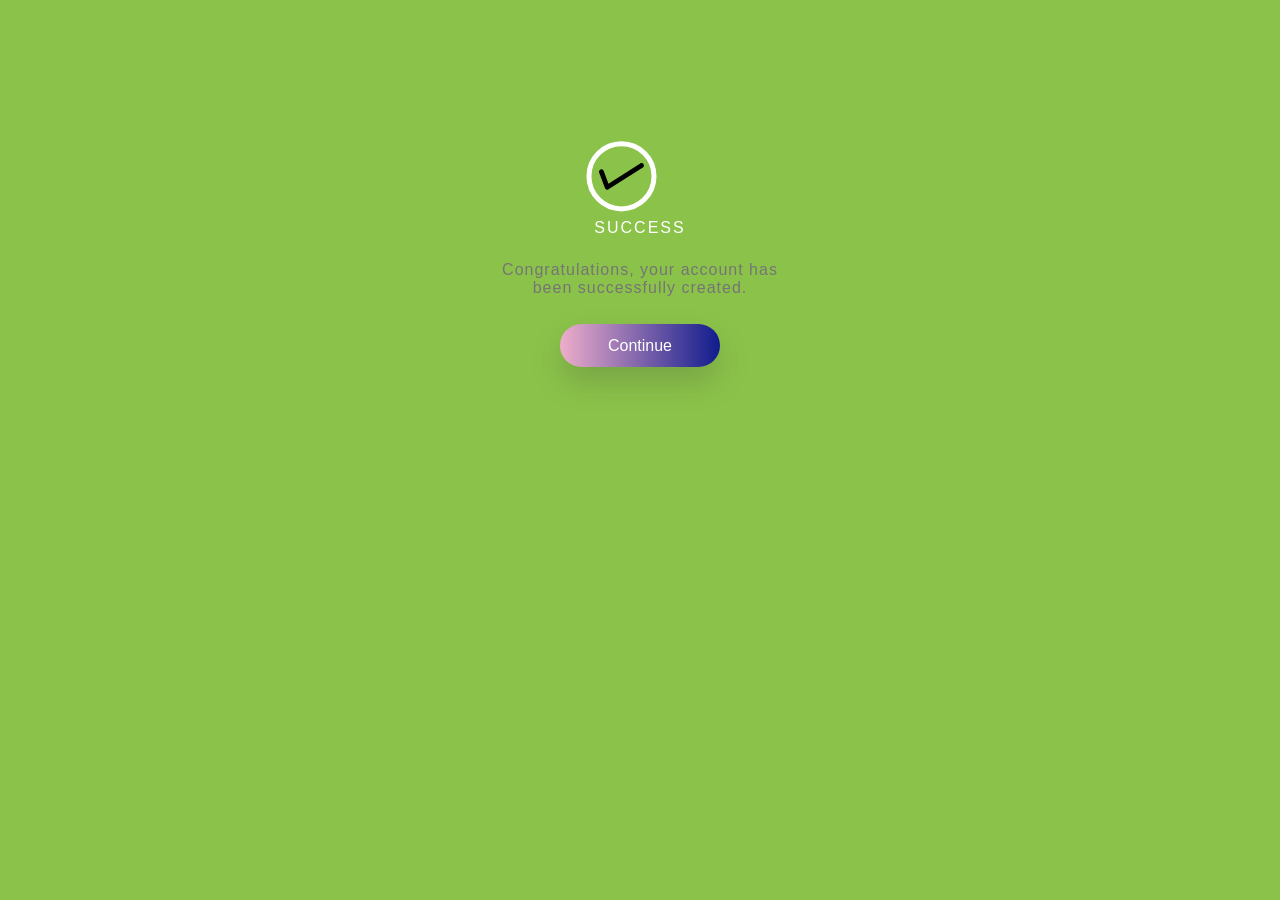
<file: 12345.html>
<html>
<body>
<style>
  body{
    background-color: #8bc34a;
    
  }
#card {
  position: relative;
  width: 320px;
  display: block;
  margin: 40px auto;
  text-align: center;
  font-family: 'Source Sans Pro', sans-serif;
}
#upper-side {
  padding: 2em;
  background-color: #8BC34A;
  display: block;
  color: #fff;
  border-top-right-radius: 8px;
  border-top-left-radius: 8px;
}

#status {
  font-weight: lighter;
  text-transform: uppercase;
  letter-spacing: 2px;
  font-size: 1em;
  margin-top: -.2em;
  margin-bottom: 0;
}
#message {
  margin-top: -.5em;
  color: #757575;
  letter-spacing: 1px;
}
#contBtn {
  position: relative;
  top: 1.5em;
  text-decoration: none;
  background: rgb(238,174,202);
background: linear-gradient(90deg, rgba(238,174,202,1) 0%, rgba(17,28,141,1) 100%, rgba(31,206,54,1) 100%);
  color: #fff;
  margin: auto;
  padding: .8em 3em;
  -webkit-box-shadow: 0px 15px 30px rgba(50, 50, 50, 0.21);
  -moz-box-shadow: 0px 15px 30px rgba(50, 50, 50, 0.21);
  box-shadow: 0px 15px 30px rgba(50, 50, 50, 0.21);
  border-radius: 25px;
  -webkit-transition: all .4s ease;
		-moz-transition: all .4s ease;
		-o-transition: all .4s ease;
		transition: all .4s ease;
}
#contBtn:hover {
  -webkit-box-shadow: 0px 15px 30px rgba(50, 50, 50, 0.41);
  -moz-box-shadow: 0px 15px 30px rgba(50, 50, 50, 0.41);
  box-shadow: 0px 15px 30px rgba(50, 50, 50, 0.41);
  -webkit-transition: all .4s ease;
		-moz-transition: all .4s ease;
		-o-transition: all .4s ease;
		transition: all .4s ease;
}
</style>
<div id='card' class="animated fadeIn">
  <div id='upper-side'>
    <?xml version="1.0" encoding="utf-8"?>
      <!-- Generator: Adobe Illustrator 17.1.0, SVG Export Plug-In . SVG Version: 6.00 Build 0)  -->
      <!DOCTYPE svg PUBLIC "-//W3C//DTD SVG 1.1//EN" "http://www.w3.org/Graphics/SVG/1.1/DTD/svg11.dtd">
      <svg version="1.1" id="checkmark" xmlns="http://www.w3.org/2000/svg" xmlns:xlink="http://www.w3.org/1999/xlink" x="0px" y="0px" xml:space="preserve">
        <path d="M131.583,92.152l-0.026-0.041c-0.713-1.118-2.197-1.447-3.316-0.734l-31.782,20.257l-4.74-12.65
	c-0.483-1.29-1.882-1.958-3.124-1.493l-0.045,0.017c-1.242,0.465-1.857,1.888-1.374,3.178l5.763,15.382
	c0.131,0.351,0.334,0.65,0.579,0.898c0.028,0.029,0.06,0.052,0.089,0.08c0.08,0.073,0.159,0.147,0.246,0.209
	c0.071,0.051,0.147,0.091,0.222,0.133c0.058,0.033,0.115,0.069,0.175,0.097c0.081,0.037,0.165,0.063,0.249,0.091
	c0.065,0.022,0.128,0.047,0.195,0.063c0.079,0.019,0.159,0.026,0.239,0.037c0.074,0.01,0.147,0.024,0.221,0.027
	c0.097,0.004,0.194-0.006,0.292-0.014c0.055-0.005,0.109-0.003,0.163-0.012c0.323-0.048,0.641-0.16,0.933-0.346l34.305-21.865
	C131.967,94.755,132.296,93.271,131.583,92.152z" />
        <circle fill="none" stroke="#ffffff" stroke-width="5" stroke-miterlimit="10" cx="109.486" cy="104.353" r="32.53" />
      </svg>
      <h3 id='status'>
      Success
    </h3>
  </div>
  <div id='lower-side'>
    <p id='message'>
      Congratulations, your account has been successfully created.
    </p>
    <a href="Index.html" id="contBtn">Continue</a>
  </div>
</div>

</body>
</html>
</file>
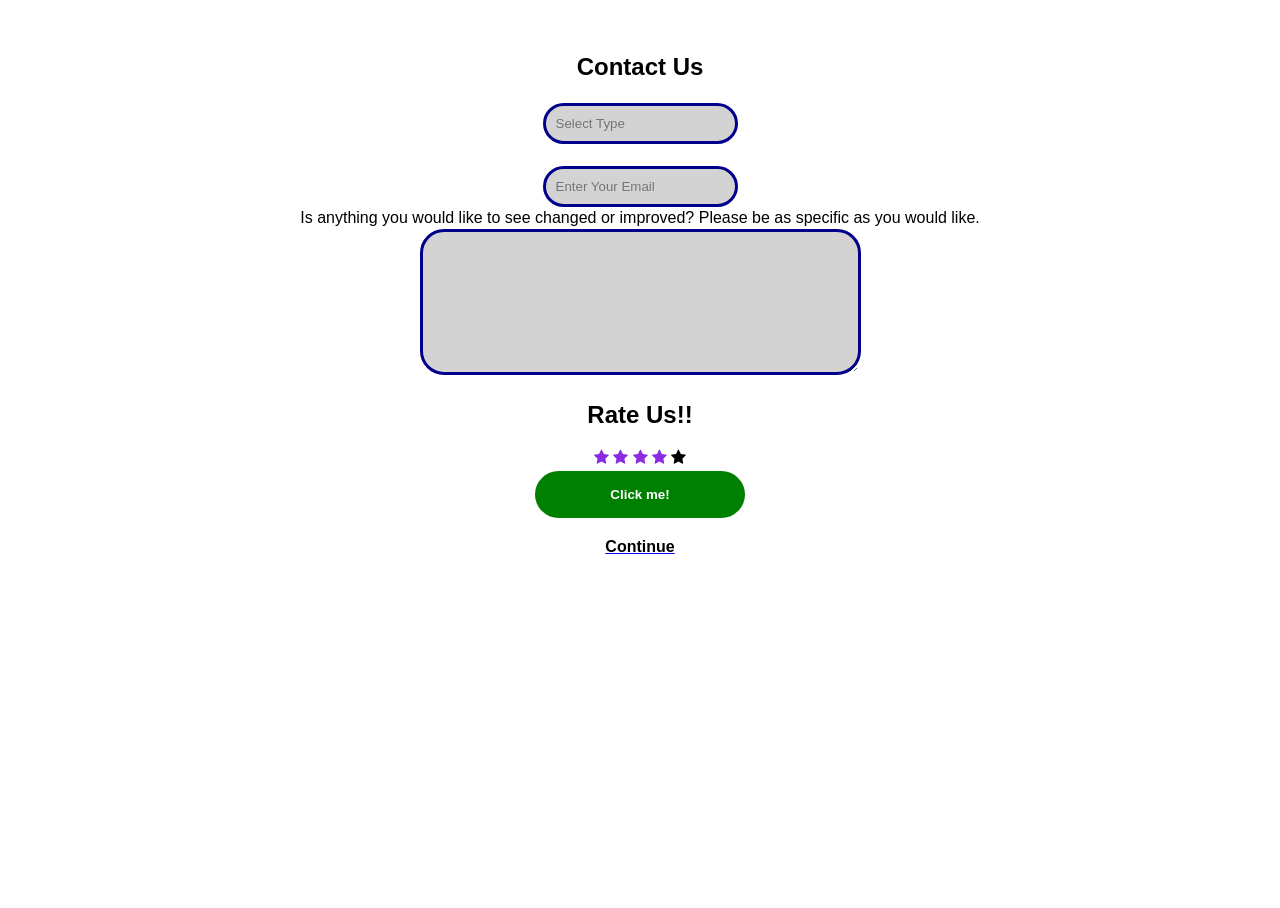
<file: contact.html>
<!DOCTYPE html>
<html lang="en">
<head>
    <meta charset="UTF-8">
    <meta http-equiv="X-UA-Compatible" content="IE=edge">
    <meta name="viewport" content="width=device-width, initial-scale=1.0">
    <link rel="stylesheet" href="https://cdnjs.cloudflare.com/ajax/libs/font-awesome/4.7.0/css/font-awesome.min.css">

    <title>Feedback Form</title>

    <style>
 body, html {
  height:100%;
  background-image: url("https://www.sru.edu/images/news/2019/January/011619b-Inline.jpg");
background-repeat: no-repeat;
background-size: cover;
  	overflow-x: hidden;
	font-family: 'Dosis', sans-serif;
}
      body {
        font-family: "Poppins", sans-serif;
        
 text-align: center;
      }
      
      p {
        text-align: center;
        color: white;
      }
      
      #Container {
        display: flex;
        flex-wrap: wrap;
        justify-content: center;
      }
      .card{
                    border-radius: 16px;
                    color: black;
                    border: none;
                    width: 700px;
                    padding: 10px;
                  
                    margin: 15px ;
                    
                   
                    justify-content: center;
                }
                .card-img{
                    border-radius: 16px;
                    width: 100%;
                }
             
      button {
        background-color: black;
        color: white;
        padding: 10px;
        cursor: pointer;
        border: none;
        font-weight: bold;
      
        transition: 0.5s;
      }
      
      button:hover {
        background-color: orangered;
      }
      .checked {
  color: blueviolet;
      }

      input[type=text],input[type=date],input[type=time],input[type=number],input[list],textarea{
            padding:10px;
            margin:2px;
            border-color: black;
            border:3px solid darkblue;
            border-radius: 3ch;
            text:bold;
            background-color: lightgray;
          }
            

            button{
            border-radius: 5cqb;
            width: 30%;
            color: antiquewhite;
            padding: 20px;
            background-color:green;
             border: none;
            color: white;
            padding: 16px 32px;
            text-decoration: none;
            margin: 4px 2px;
            cursor: pointer;
           } 
           
           label{
color: black;
           }
          </style>
     
    
</head>
<body>


    <div id="Container">
      <div class="card">
        
   
        <form>
           
                <h2>Contact Us</h2>

        <input list="browsers" name="browser" id="browser" placeholder="Select Type">
        
        <datalist id="browsers">
          <option value="Support Request">
          <option value="Feedback">
        </datalist><br><br>
        
        <input type="text" id="email" name="email" placeholder="Enter Your Email"><br>
      

        <label>Is anything you would like to see changed or improved? Please be as specific as you would like.</label><br>
        <textarea name="feedback" maxlength="1200" cols="50" rows="8" ></textarea>

        <h2>Rate Us!!</h2>
<span class="fa fa-star checked"></span>
<span class="fa fa-star checked"></span>
<span class="fa fa-star checked"></span>
<span class="fa fa-star checked"></span>
<span class="fa fa-star"></span>
<br>
       
        
        
        <button type="button" onclick="alert('Submited Successfully!')">Click me!</button>
        <a href="Index.html"><p style="color: black; font-weight: bold;">Continue</p></a>
        </form>
       
      </div> 
</body>
</html>
</file>
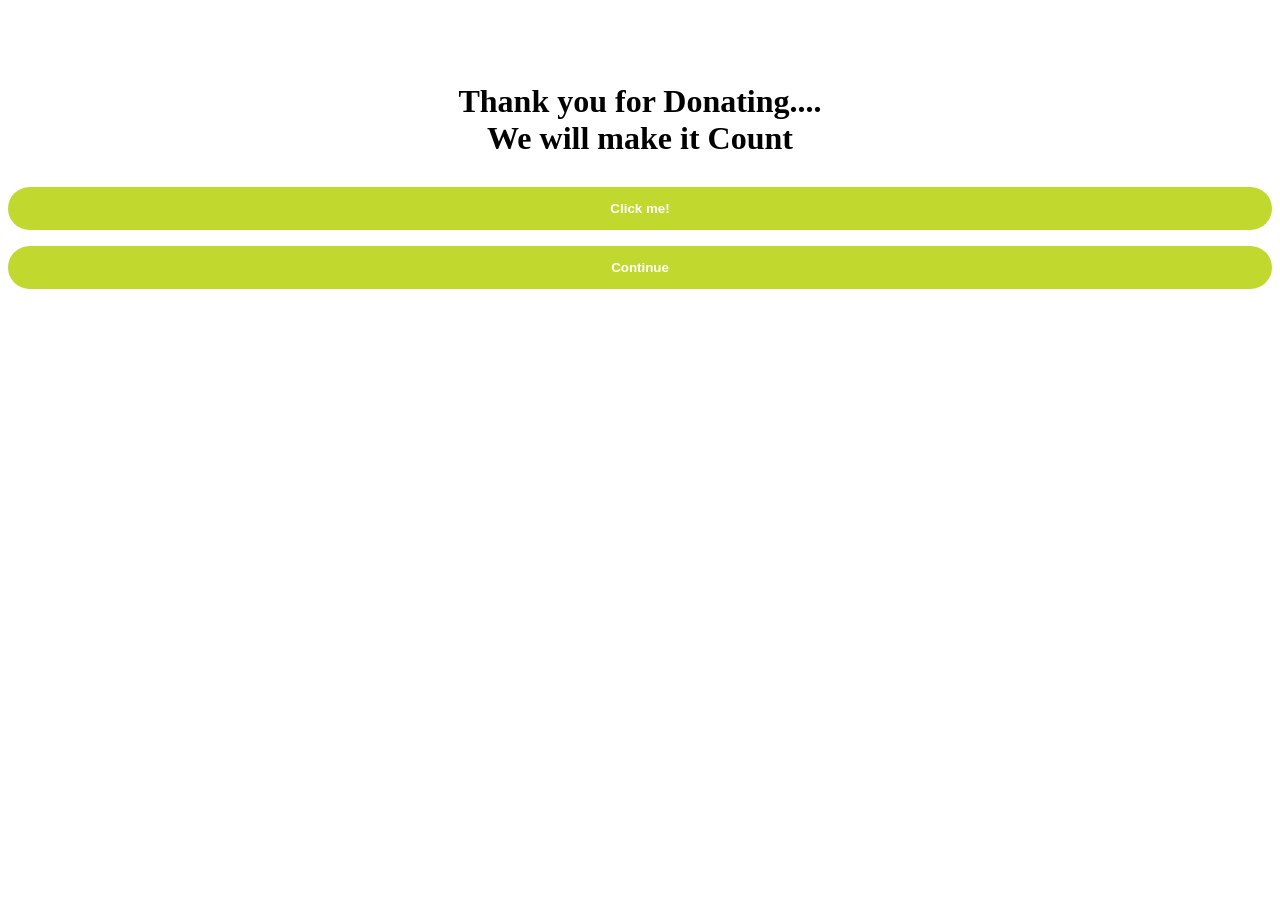
<file: do.html>
<html>
<style>
  body{
 background-image: url("https://www.jing.fm/clipimg/detail/65-654457_don-t-waste-food-logo.png");
 background-size: cover; 

  }
  img{
    display: block;
  margin-left: auto;
  margin-right: auto;
  width: 50%;
  box-sizing: border-box;
  border-radius: 2px;
  }
button {
  background-color:  #C1D82F;
  color: white;
  font-weight: bold;
  padding: 14px 20px;
  margin: 8px 0;
  border: none;
  cursor: pointer;
  width: 100%;
 border-radius: 3vh;
}
</style>
<body>
  <br><br> <br> 
<h1 align="center"> Thank you for Donating....<br>We will make it Count </h1>



<button type="button" onclick="alert('You pressed the button!')">Click me!</button>
<button align="center"
onclick="document.location='Index.html'" > Continue </button>
</body>
</html>
</file>
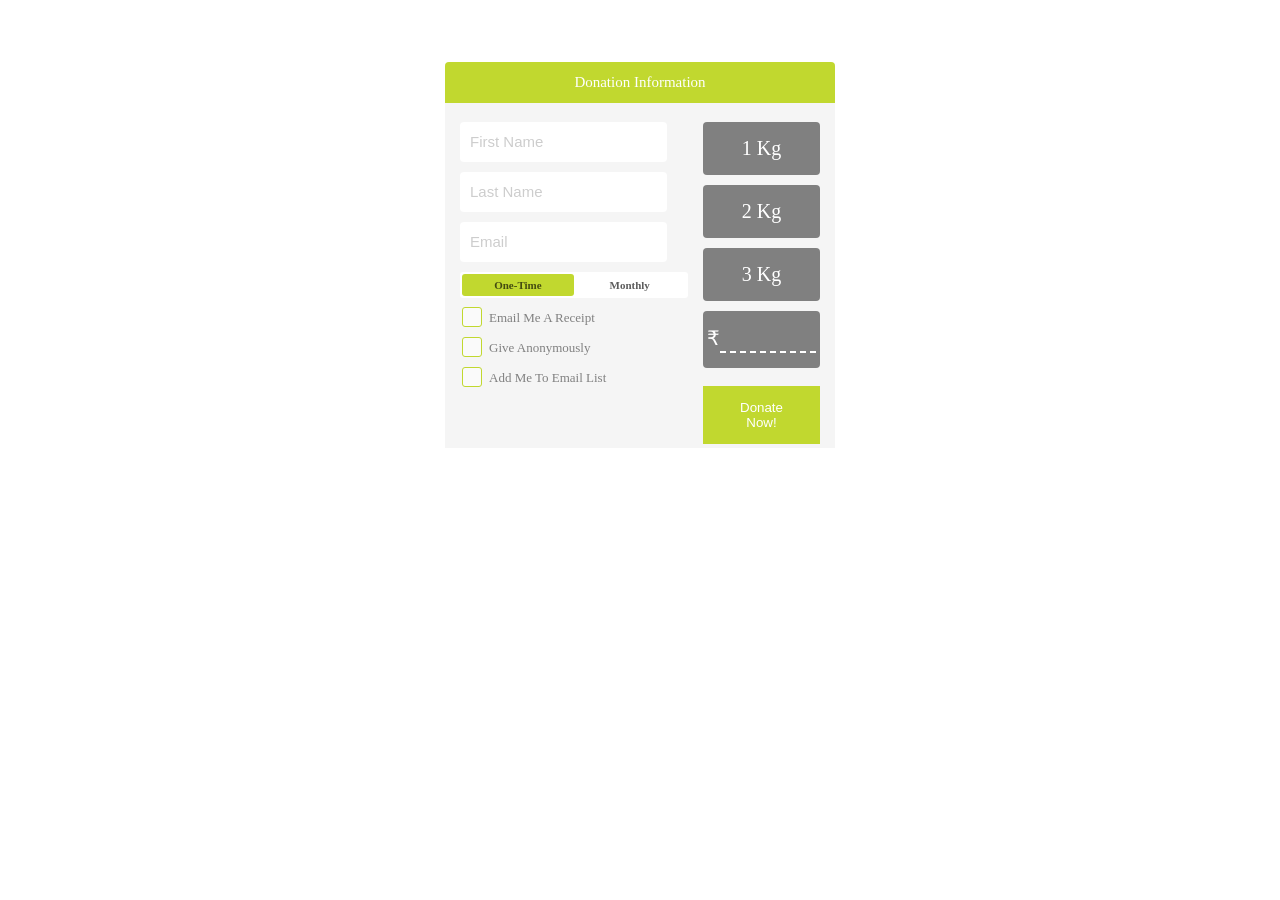
<file: donation page.html>
<html>





<style>
	body{
		background-image: url("https://thumbs.dreamstime.com/b/food-grocery-donation-box-white-background-drive-volunteering-concept-181880444.jpg");
		
		display: block;
  margin-left: auto;
  margin-right: auto;
  width: 50%;
}
	}
.donation-container {
	height: 1000px;
	font-family: 'Montserrat', sans-serif;
	font-weight: 500;
	font-size: 12px;
	text-transform: uppercase;
	margin-top: 30px;
}

.donation-box {
	width: 390px;
	height: 386px;
	background-color: #F5F5F5;
	border-top-left-radius: 4px;
	border-top-right-radius: 4px;
	position: relative;
	margin-left: auto;
	margin-right: auto;
	
	-webkit-transition: all 0.15s ease-out;
	-moz-transition: all 0.15s ease-out;
	-o-transition: all 0.15s ease-out;
	transition: all 0.15s ease-out;
}

.donation-box .title {
	background-color: #C1D82F;
	width: 100%;
	border-top-left-radius: 4px;
	border-top-right-radius: 4px;
	color: white;
	text-align: center;
	padding-top: 12px;
	padding-bottom: 12px;
	font-size: 15px;
}

.donation-box .donate-button {
	background-color: #C1D82F;
	width: 100%;
	color: white;
	text-align: center;
	padding-top: 12px;
	padding-bottom: 12px;
	font-size: 18px;
	bottom: 0px;
	position: absolute;
	cursor: pointer;
	font-weight: 800;
}

.donation-box .fields {
	width: 59%;
	display: block;
	position: absolute;
	top: 60px;
	left: 15px;
}

.donation-box .fields input {
	width: 90%;
	font-size: 17px;
	padding: 10px;
	border-radius: 4px;
	border-width: 0px;
	color: #5C5C5C;
	font-family: 'Montserrat', sans-serif;
	font-weight: 500;
	margin-bottom: 10px;
	-webkit-font-smoothing: antialiased;
}

::-webkit-input-placeholder {
   color: #cdcdcd;
   font-size: 15px;
}

:-moz-placeholder { /* Firefox 18- */
   color: #cdcdcd;
   font-size: 15px;
}

::-moz-placeholder {  /* Firefox 19+ */
   color: #cdcdcd;
   font-size: 15px; 
}

:-ms-input-placeholder {  
   color: #cdcdcd;
   font-size: 15px;
}

.donation-box .amount {
	width: 30%;
	display: block;
	position: absolute;
	top: 60px;
	right: 15px;
}

.donation-box .amount .button {
	width: 100%;
	background-color: gray;
	margin-bottom: 10px;
	text-align: center;
	color: white;
	padding: 15px 0px 15px 0px;
	border-radius: 4px;
	font-size: 20px;
	cursor: pointer;
	
	-webkit-transition: 400ms background-color;
	-moz-transition: 800ms opacity, 800ms right;
	-ms-transition: 800ms opacity, 800ms right;
	-o-transition: 800ms opacity, 800ms right;
	transition: 200ms background-color;
}

.donation-box .amount .button:hover {
	background-color: #393939;
}

.donation-box .amount .button.selected {
	background-color: #393939;
}

.donation-box .amount .button input {
	min-width: 34px;
	font-size: 20px;
	font-weight: 500;
	border: none;
	background-color: transparent;
	color: white;
	font-family: Montserrat, sans-serif;
	font-size: 20px;
	font-stretch: normal;
	font-style: normal;
	font-variant: normal;
	font-weight: 500;
	border-bottom: 2px dashed white;
	-webkit-font-smoothing: antialiased;
	
	-webkit-transition: all 0.15s ease-out;
	-moz-transition: all 0.15s ease-out;
	-o-transition: all 0.15s ease-out;
	transition: all 0.15s ease-out;
}

.set-amount {
	max-width: 96px;
}

.switch {
  position: absolute;
  top: 190px;
  left: 15px;
  margin: 20px auto;
  height: 26px;
  width: 58.5%;
  background: white;
  border-radius: 3px;
}

.switch-label {
  position: relative;
  z-index: 2;
  float: left;
  width: 49%;
  line-height: 26px;
  font-size: 11px;
  color: #5C5C5C;
  text-align: center;
  cursor: pointer;
  font-weight: bold;
}
.switch-label:active {
  font-weight: bold;
}

.switch-label-off {
  padding-left: 2px;
}

.switch-label-on {
  padding-right: 2px;
}

.switch-input {
  display: none;
}
.switch-input:checked + .switch-label {
  font-weight: bold;
  color: rgba(0, 0, 0, 0.65);
  
  -webkit-transition: 0.15s ease-out;
  -moz-transition: 0.15s ease-out;
  -o-transition: 0.15s ease-out;
  transition: 0.15s ease-out;
}
.switch-input:checked + .switch-label-on ~ .switch-selection {
  left: 114px;
}

.switch-selection {
  display: block;
  position: absolute;
  z-index: 1;
  top: 2px;
  left: 2px;
  width: 49%;
  height: 22px;
  background: #65bd63;
  border-radius: 3px;
  background-color: #C1D82F;
  
  -webkit-transition: left 0.15s ease-out;
  -moz-transition: left 0.15s ease-out;
  -o-transition: left 0.15s ease-out;
  transition: left 0.15s ease-out;
}

.checkboxes {
	position: absolute;
	top: 242px;
	left: 13px;
}

.checkboxes label {
	position: relative;
	top: -8px;
	font-size: 13px;
	color: gray;
}

.checkbox {
	-webkit-appearance: none;
	background-color: #fafafa;
	border: 1px solid #C1D82F;
	padding: 9px;
	border-radius: 3px;
	display: inline-block;
	position: relative;
	
	-webkit-transition: all 0.15s ease-out;
	-moz-transition: all 0.15s ease-out;
	-o-transition: all 0.15s ease-out;
	transition: all 0.15s ease-out;
}

.checkbox:active, .checkbox:checked:active {
	
}

.checkbox:checked {
	background-color: #C1D82F;
	border: 1px solid #C1D82F;
	color: white;
}

.checkbox:checked:after {
	content: '\2714';
	font-size: 14px;
	position: absolute;
	top: 0px;
	left: 3px;
	color: white;
}

.confirm {
	display: none;
	position: absolute;
	top: 335px;
	left: 15px;
	right: 15px;
	font-size: 16px;
	
	-webkit-transition: all 0.15s ease-out;
	-moz-transition: all 0.15s ease-out;
	-o-transition: all 0.15s ease-out;
	transition: all 0.15s ease-out;
}

.confirm i {
	font-weight: bold;
	text-decoration: underline;
	font-style: normal;
}






button {
  background-color:#C1D82F;
  color: white;
  padding: 14px 20px;
  margin: 8px 0;
  border: none;
  cursor: pointer;
  width: 100%;
}




</style>

<script src="https://ajax.googleapis.com/ajax/libs/jquery/2.1.3/jquery.min.js"></script>
<script src="https://raw.githubusercontent.com/jerryluk/jquery.autogrow/master/jquery.autogrow-min.js"></script>


<body>
<br><br><br>
<div class="donation-container">
            
            <div class="donation-box">
	            <div class="title">Donation Information</div>
	            
	            <div class="fields">
		            <input type="text" id="firstName" placeholder="First Name"> </input>
		            <input type="text" id="lastName" placeholder="Last Name"> </input>
		            <input type="text" id="email" placeholder="Email"> </input>
	            </div>
	            
	            <div class="amount">
		            <div class="button">1 Kg</div>
		            <div class="button">2 Kg</div>
		            <div class="button">3 Kg</div>
		            <div class="button">₹<input type="text" class="set-amount" placeholder=""> </input></div>
				<button type="button" onclick="alert(' Thank you for Donating,We will make it Count!!')">Donate Now!</button>	            
</div>
	            

	            <div class="switch">
					<input type="radio" class="switch-input" name="view" value="One-Time" id="one-time" checked="">
					<label for="one-time" class="switch-label switch-label-off">One-Time</label>
					<input type="radio" class="switch-input" name="view" value="Monthly" id="monthly">
					<label for="monthly" class="switch-label switch-label-on">Monthly</label>
					<span class="switch-selection"></span>
			    </div>
			    
			    <div class="checkboxes">
					<input type="checkbox" id="receipt" class="checkbox" />
					<label for="receipt">Email Me A Receipt</label>
					<br />
					<input type="checkbox" id="anon" class="checkbox" />
					<label for="anon">Give Anonymously</label>
					<br />
					<input type="checkbox" id="list" class="checkbox" />
					<label for="list">Add Me To Email List</label>
			    </div>
			    
			    <div class="confirm">
				    
			    </div>
	            
	           <!-- <div class="donate-button"><i class="fa fa-credit-card"></i> Donate Now</div>-->
                     

                
            </div>
            
        </div>





</body>
</html>
</file>
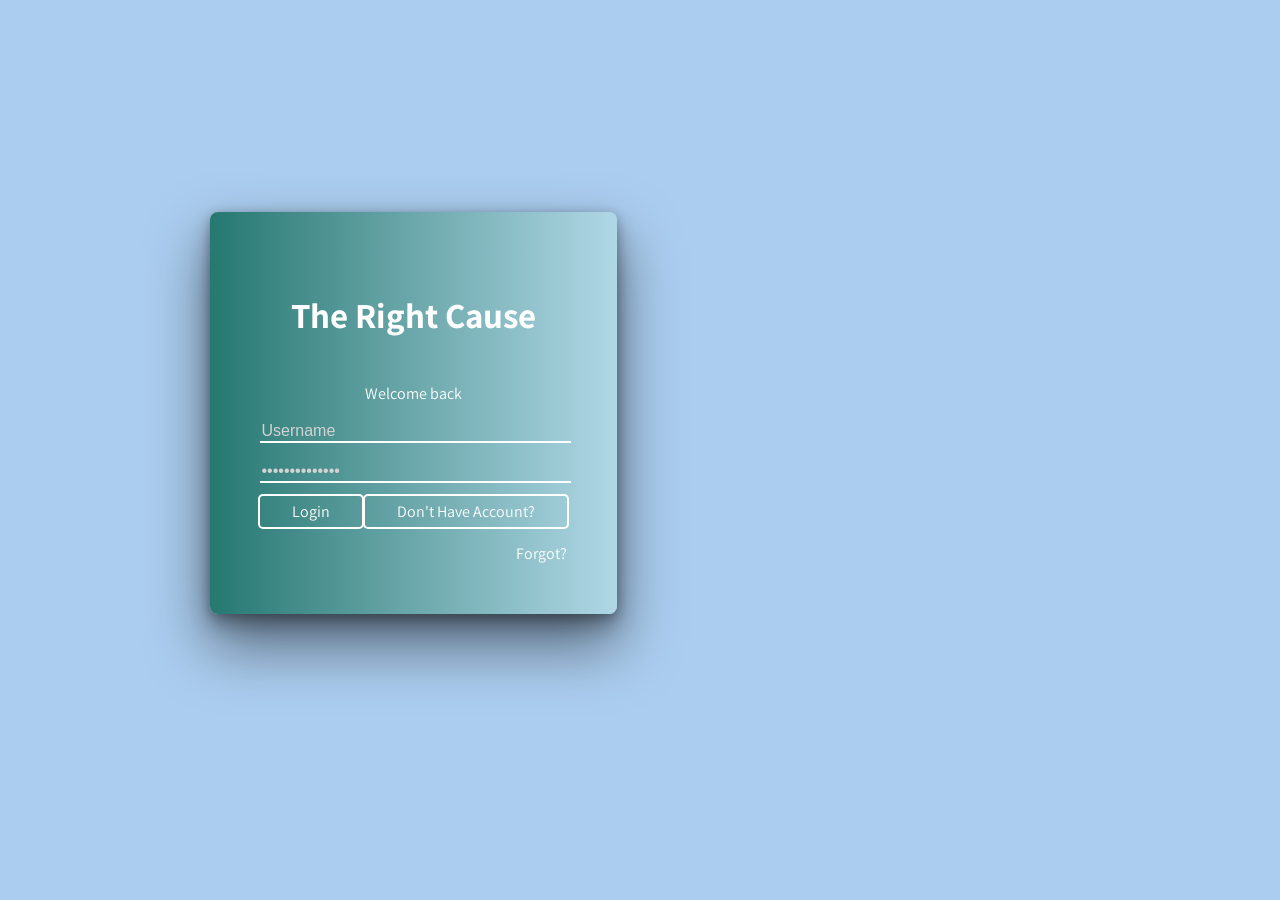
<file: index1.html>
<!DOCTYPE html>
<html lang="en" >
<head>
  <meta charset="UTF-8">
  <title>Classic Login Form Example</title>
  <link href="https://fonts.googleapis.com/css?family=Assistant:400,700" rel="stylesheet"><link rel="stylesheet" href="style1.css">

</head>
<body>
<!-- partial:index.partial.html -->
<section class='login' id='login'>
  <div class='head'>
  <h1 class='company'>The Right Cause</h1>
  </div>
  <p class='msg'>Welcome back</p>
  <div class='form'>
    <form>
  <input type="text" placeholder='Username' class='text' id='username' required><br>
  <input type="password" placeholder='••••••••••••••' class='password'><br>
  <a href="#" class='btn-login' id='do-login'>Login</a>
   <a href="./registration.html" class='btn-login' id='do-login'>Don't Have Account?</a><br><br>
  <a href="Index.html" class='forgot'>Forgot?</a>
    </form>
  </div>
</section>

<!-- partial -->
  <script  src="script.js"></script>

</body>
</html>
</file>
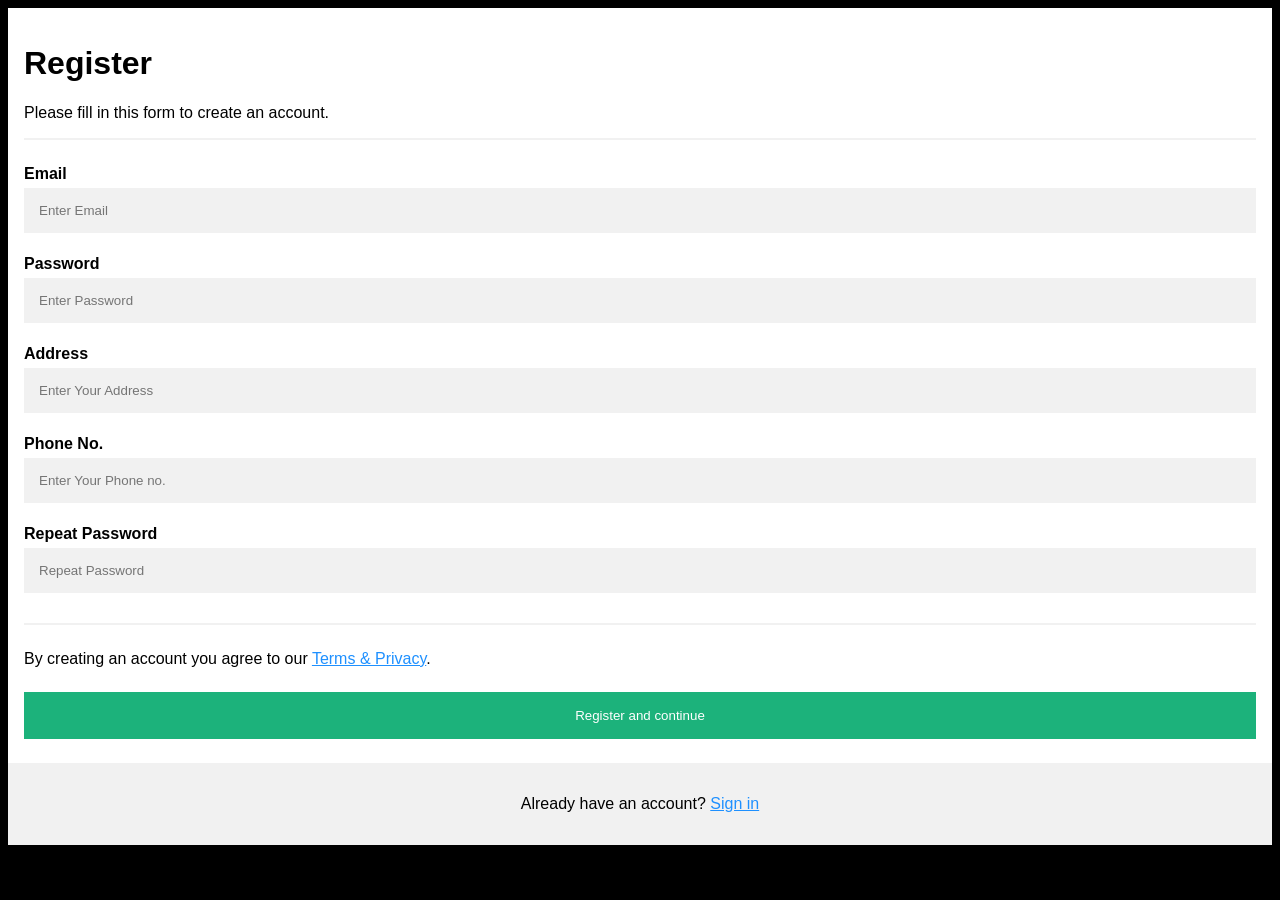
<file: registration.html>
<!DOCTYPE html>
<html>
<head>
<meta name="viewport" content="width=device-width, initial-scale=1">
<style>
body {
  font-family: Arial, Helvetica, sans-serif;
  background-color: black;
}

* {
  box-sizing: border-box;
}

/* Add padding to containers */
.container {
  padding: 16px;
  background-color: white;
}

/* Full-width input fields */
input[type=text], input[type=password] {
  width: 100%;
  padding: 15px;
  margin: 5px 0 22px 0;
  display: inline-block;
  border: none;
  background: #f1f1f1;
}

input[type=text]:focus, input[type=password]:focus {
  background-color: #ddd;
  outline: none;
}

/* Overwrite default styles of hr */
hr {
  border: 1px solid #f1f1f1;
  margin-bottom: 25px;
}

/* Set a style for the submit button */
.registerbtn {
  background-color: #04AA6D;
  color: white;
  padding: 16px 20px;
  margin: 8px 0;
  border: none;
  cursor: pointer;
  width: 100%;
  opacity: 0.9;
}

.registerbtn:hover {
  opacity: 1;
}

/* Add a blue text color to links */
a {
  color: dodgerblue;
}

/* Set a grey background color and center the text of the "sign in" section */
.signin {
  background-color: #f1f1f1;
  text-align: center;
}



#contBtn {
  position: relative;
  top: 1.5em;
  text-decoration: none;
  background: #8bc34a;
  color: #fff;
  margin: auto;
  padding: .8em 3em;
  -webkit-box-shadow: 0px 15px 30px rgba(50, 50, 50, 0.21);
  -moz-box-shadow: 0px 15px 30px rgba(50, 50, 50, 0.21);
  box-shadow: 0px 15px 30px rgba(50, 50, 50, 0.21);
  border-radius: 25px;
  -webkit-transition: all .4s ease;
		-moz-transition: all .4s ease;
		-o-transition: all .4s ease;
		transition: all .4s ease;
}
#contBtn:hover {
  -webkit-box-shadow: 0px 15px 30px rgba(50, 50, 50, 0.41);
  -moz-box-shadow: 0px 15px 30px rgba(50, 50, 50, 0.41);
  box-shadow: 0px 15px 30px rgba(50, 50, 50, 0.41);
  -webkit-transition: all .4s ease;
		-moz-transition: all .4s ease;
		-o-transition: all .4s ease;
		transition: all .4s ease;


a.button {
    -webkit-appearance: button;
    -moz-appearance: button;
    appearance: button;

    text-decoration: none;
    color: initial;
}

</style>
</head>
<body>

<form action="/action_page.php">
  <div class="container">
    <h1>Register</h1>
    <p>Please fill in this form to create an account.</p>
    <hr>

    <label for="email"><b>Email</b></label>
    <input type="text" placeholder="Enter Email" name="email" id="email" required>

    <label for="psw"><b>Password</b></label>
    <input type="password" placeholder="Enter Password" name="psw" id="psw" required>


<label for="Address"><b>Address</b></label>
    <input type="text" placeholder="Enter Your Address" name="email" id="Address" required>

<label for="psw"><b>Phone No.</b></label>
    <input type="password" placeholder="Enter Your Phone no." name="psw" id="psw" required>


   <label for="psw-repeat"><b>Repeat Password</b></label>
    <input type="password" placeholder="Repeat Password" name="psw-repeat" id="psw-repeat" required>
    <hr>
    <p>By creating an account you agree to our <a href="#">Terms & Privacy</a>.</p>



<!-------

<a href="12345.html" >
 <button type="submit"   class="registerbtn">Register and continue</button>

 Register Now</a>
    
 --------->


<button onclick="location.href='12345.html'"  class="registerbtn" type="button">
         Register and continue</button>


  </div>
  
  <div class="container signin">
    <p>Already have an account? <a href="index1.html">Sign in</a></p>
  </div>
</form>

</body>
</html>
</file>
<file: style1.css>
body {
  background: #ABCDEF;
  background-image: url("https://image.freepik.com/free-vector/food-drive-charity-movement_1995-80.jpg");
  background-size: cover;
  width:90vh;
  height: 80vh;
  font-family: Assistant, sans-serif;
  display: flex;
  min-height: 90vh;
}
.login {
  color: white;
 
   background: #136a8a;
  background: 
    -webkit-linear-gradient(to right, #267871, #136a8a);
  background: 
    linear-gradient(to right, #267871, #b0d7e5);
  margin: auto;
  box-shadow: 
    0px 2px 10px rgba(0,0,0,0.2), 
    0px 10px 20px rgba(0,0,0,0.3), 
    0px 30px 60px 1px rgba(0,0,0,0.5);
  border-radius: 8px;
  padding: 50px;
}
.login .head {
  display: flex;
  align-items: center;
  justify-content: center;
}
.login .head .company {
  font-size: 2.2em;
}
.login .msg {
  text-align: center;
}
.login .form input[type=text].text {
  border: none;
  background: none;
  box-shadow: 0px 2px 0px 0px white;
  width: 100%;
  color: white;
  font-size: 1em;
  outline: none;
}
.login .form .text::placeholder {
  color: #D3D3D3;
}
.login .form input[type=password].password {
  border: none;
  background: none;
  box-shadow: 0px 2px 0px 0px white;
  width: 100%;
  color: white;
  font-size: 1em;
  outline: none;
  margin-bottom: 20px;
  margin-top: 20px;
}
.login .form .password::placeholder {
  color: #D3D3D3;
}
.login .form .btn-login {
  background: none;
  text-decoration: none;
  color: white;
  box-shadow: 0px 0px 0px 2px white;
  border-radius: 3px;
  padding: 5px 2em;
  transition: 0.5s;
}
.login .form .btn-login:hover {
  background: white;
  color: dimgray;
  transition: 0.5s;
}
.login .forgot {
  text-decoration: none;
  color: white;
  float: right;
}
footer {
  position: absolute;
  color: #136a8a;
  bottom: 10px;
  padding-left: 20px;
}
footer p {
  display: inline;
}
footer a {
  color: green;
  text-decoration: none;
}
footer a:hover {
  text-decoration: underline;
}
footer .heart {
  color: #B22222;
  font-size: 1.5em
}
</file>
